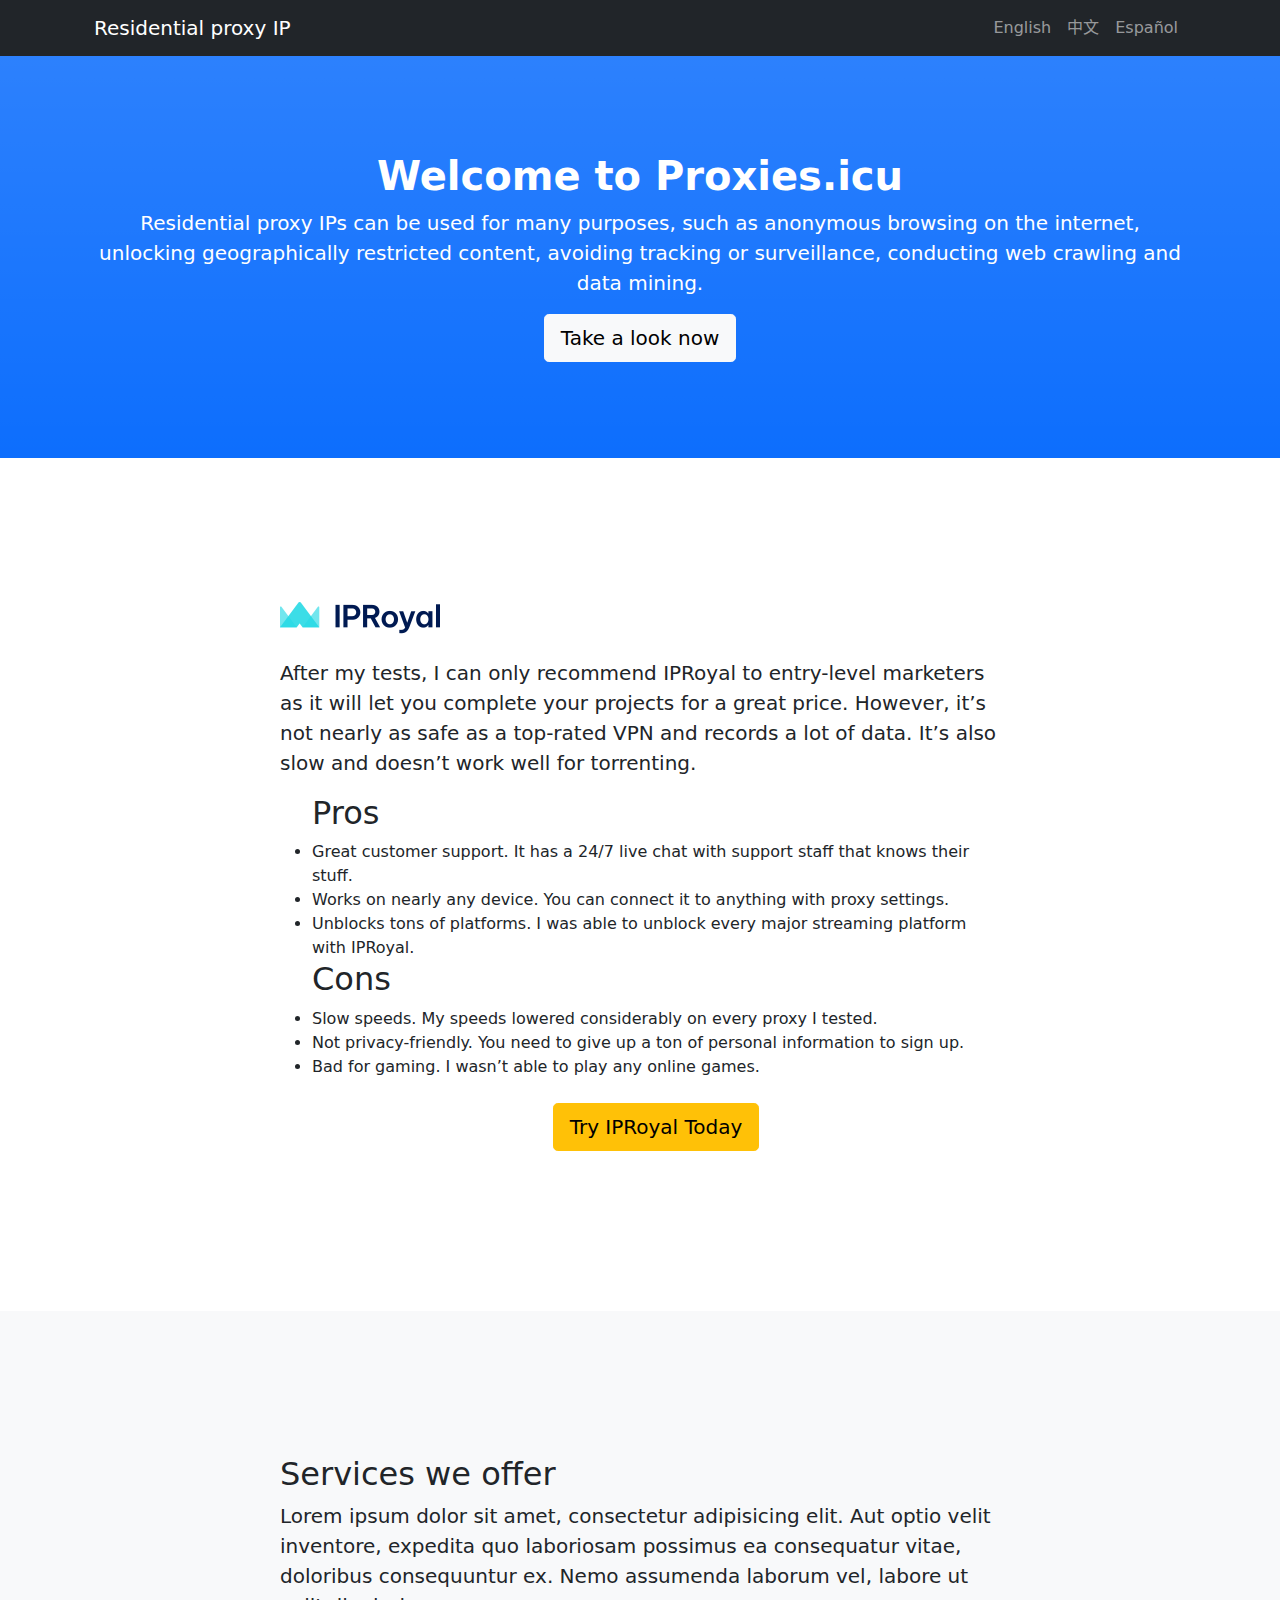
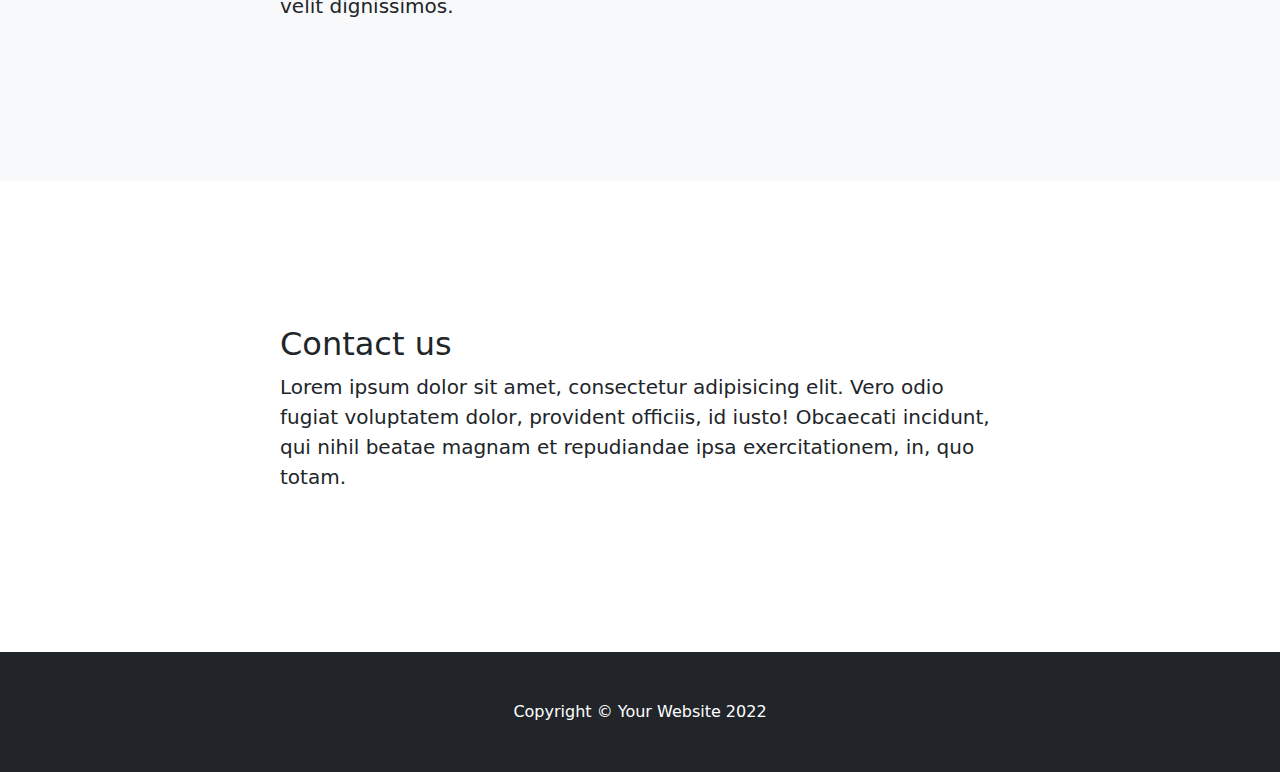
<file: index.html>
<!DOCTYPE html>
<html lang="zh-cn">
    <head>
        <meta charset="utf-8" />
        <meta name="viewport" content="width=device-width, initial-scale=1, shrink-to-fit=no" />
        <meta name="description" content="" />
        <meta name="author" content="isproxy" />
        <title>Residential proxy IP - Proxies.icu</title>
        <link rel="icon" type="image/x-icon" href="assets/favicon.ico" />
        <!-- Core theme CSS (includes Bootstrap)-->
        <link href="css/styles.css" rel="stylesheet" />
    </head>
    <body id="page-top">
        <!-- Navigation-->
        <nav class="navbar navbar-expand-lg navbar-dark bg-dark fixed-top" id="mainNav">
            <div class="container px-4">
                <a class="navbar-brand" href="#page-top">Residential proxy IP </a>
                <button class="navbar-toggler" type="button" data-bs-toggle="collapse" data-bs-target="#navbarResponsive" aria-controls="navbarResponsive" aria-expanded="false" aria-label="Toggle navigation"><span class="navbar-toggler-icon"></span></button>
                <div class="collapse navbar-collapse" id="navbarResponsive">
                    <ul class="navbar-nav ms-auto">
                        <li class="nav-item"><a class="nav-link" href="index.html">English</a></li>
                        <li class="nav-item"><a class="nav-link" href="cn.html">中文</a></li>
                        <li class="nav-item"><a class="nav-link" href="spanish.html">Español</a></li>
                        
                    </ul>
                </div>
            </div>
        </nav>
        <!-- Header-->
        <header class="bg-primary bg-gradient text-white">
            <div class="container px-4 text-center">
                <h1 class="fw-bolder">Welcome to Proxies.icu</h1>
                <p class="lead">Residential proxy IPs can be used for many purposes, such as anonymous browsing on the internet, unlocking geographically restricted content, avoiding tracking or surveillance, conducting web crawling and data mining.</p>
                <a class="btn btn-lg btn-light" href="#about">Take a look now</a>
            </div>
        </header>
        <!-- About section-->
        <section id="about">
            <div class="container px-4">
                <div class="row gx-4 justify-content-center">
                    <div class="col-lg-8">
                        <div style="text-align: centerleft;">
                            <img src="iproyal.png" alt="iproyal" style="display: inline-block;">
                          </div>
                          <br>
                        <p class="lead">After my tests, I can only recommend IPRoyal to entry-level marketers as it will let you complete your projects for a great price. However, it’s not nearly as safe as a top-rated VPN and records a lot of data. It’s also slow and doesn’t work well for torrenting.</p>
                        <ul>
                            <h2>Pros</h2>
                            <li>Great customer support. It has a 24/7 live chat with support staff that knows their stuff.</li>
                            <li>Works on nearly any device. You can connect it to anything with proxy settings.</li>
                            <li>Unblocks tons of platforms. I was able to unblock every major streaming platform with IPRoyal. </li>
                            <h2>Cons</h2>
                            <li>Slow speeds. My speeds lowered considerably on every proxy I tested.</li>
                            <li>Not privacy-friendly. You need to give up a ton of personal information to sign up.</li>
                            <li>Bad for gaming. I wasn’t able to play any online games. </li>
                            <p style="text-align: center;"> <br> <a onclick="clickedLinkExternal('Article ? - Short Code BTN','IPRoyal');"
                                target="_blank" class="btn btn-lg btn-warning aff-btn-orange aff-button" href="./url/iproyal.html"rel="sponsored noopener noreferrer"><span class="adminHighlightLinks">Try IPRoyal Today</span></a>
                                

                        </ul>
                    </div>
                </div>
            </div>
        </section>
        <!-- Services section-->
        <section class="bg-light" id="services">
            <div class="container px-4">
                <div class="row gx-4 justify-content-center">
                    <div class="col-lg-8">
                        <h2>Services we offer</h2>
                        <p class="lead">Lorem ipsum dolor sit amet, consectetur adipisicing elit. Aut optio velit inventore, expedita quo laboriosam possimus ea consequatur vitae, doloribus consequuntur ex. Nemo assumenda laborum vel, labore ut velit dignissimos.</p>
                    </div>
                </div>
            </div>
        </section>
        <!-- Contact section-->
        <section id="contact">
            <div class="container px-4">
                <div class="row gx-4 justify-content-center">
                    <div class="col-lg-8">
                        <h2>Contact us</h2>
                        <p class="lead">Lorem ipsum dolor sit amet, consectetur adipisicing elit. Vero odio fugiat voluptatem dolor, provident officiis, id iusto! Obcaecati incidunt, qui nihil beatae magnam et repudiandae ipsa exercitationem, in, quo totam.</p>
                    </div>
                </div>
            </div>
        </section>
        <!-- Footer-->
        <footer class="py-5 bg-dark">
            <div class="container px-4"><p class="m-0 text-center text-white">Copyright &copy; Your Website 2022</p></div>
        </footer>
        <!-- Bootstrap core JS-->
        <script src="https://cdn.jsdelivr.net/npm/bootstrap@5.1.3/dist/js/bootstrap.bundle.min.js"></script>
        <!-- Core theme JS-->
        <script src="js/scripts.js"></script>
    </body>
</html>
</file>
